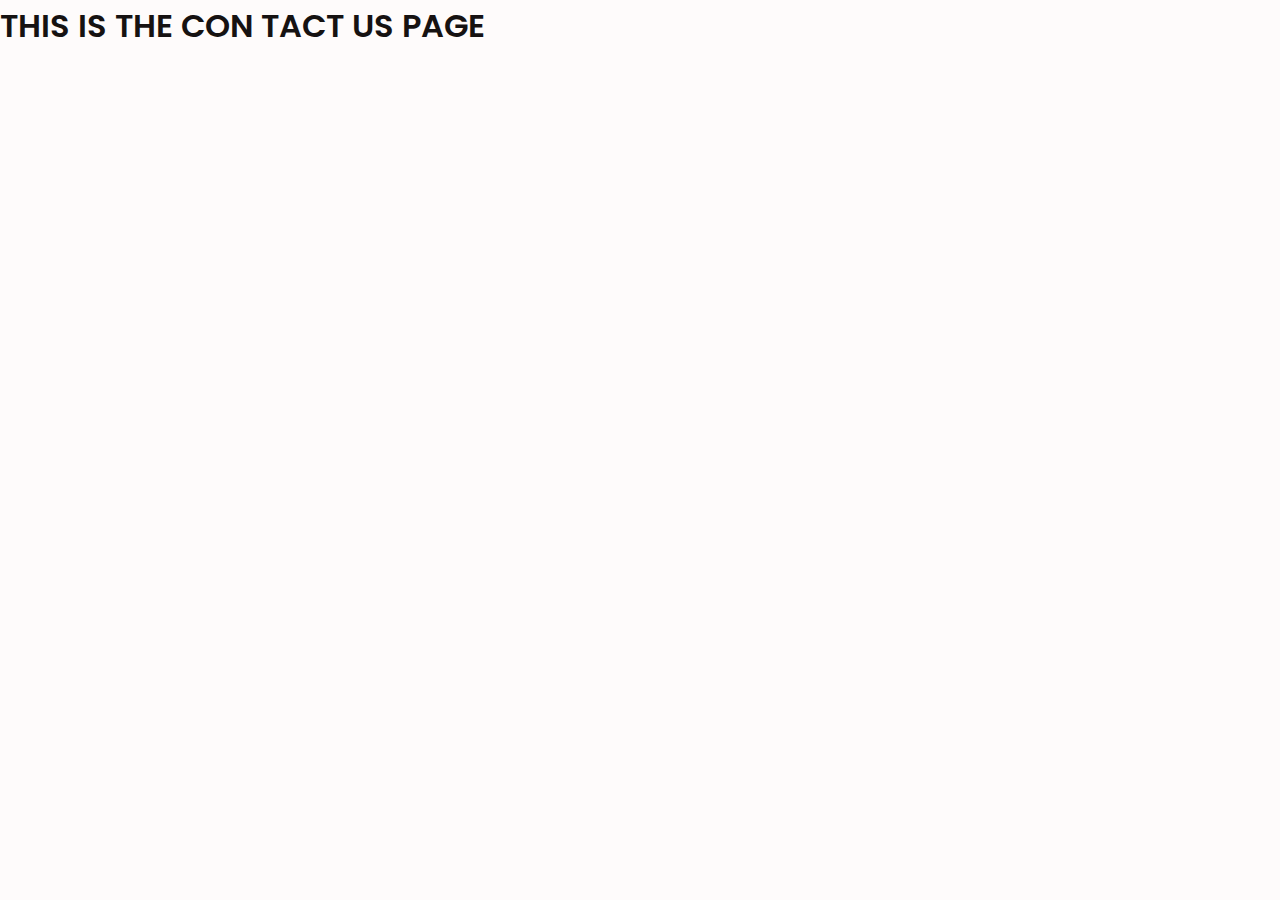
<file: IGIT-DUNIYAA/contact_us.html>
<!DOCTYPE html>
<html lang="en">
<head>
    <meta charset="UTF-8">
    <meta http-equiv="X-UA-Compatible" content="IE=edge">
    <meta name="viewport" content="width=device-width, initial-scale=1.0">
    <!--========== BOX ICONS ==========-->
    <link href='https://unpkg.com/boxicons@2.0.7/css/boxicons.min.css' rel='stylesheet'>

    <!--========== CSS ==========-->
    <link rel="stylesheet" href="assets/css/styles.css">
    <title>contact_us</title>
</head>
<body>
    <h1>THIS IS THE CON TACT US PAGE</h1>
</body>
</html>
</file>
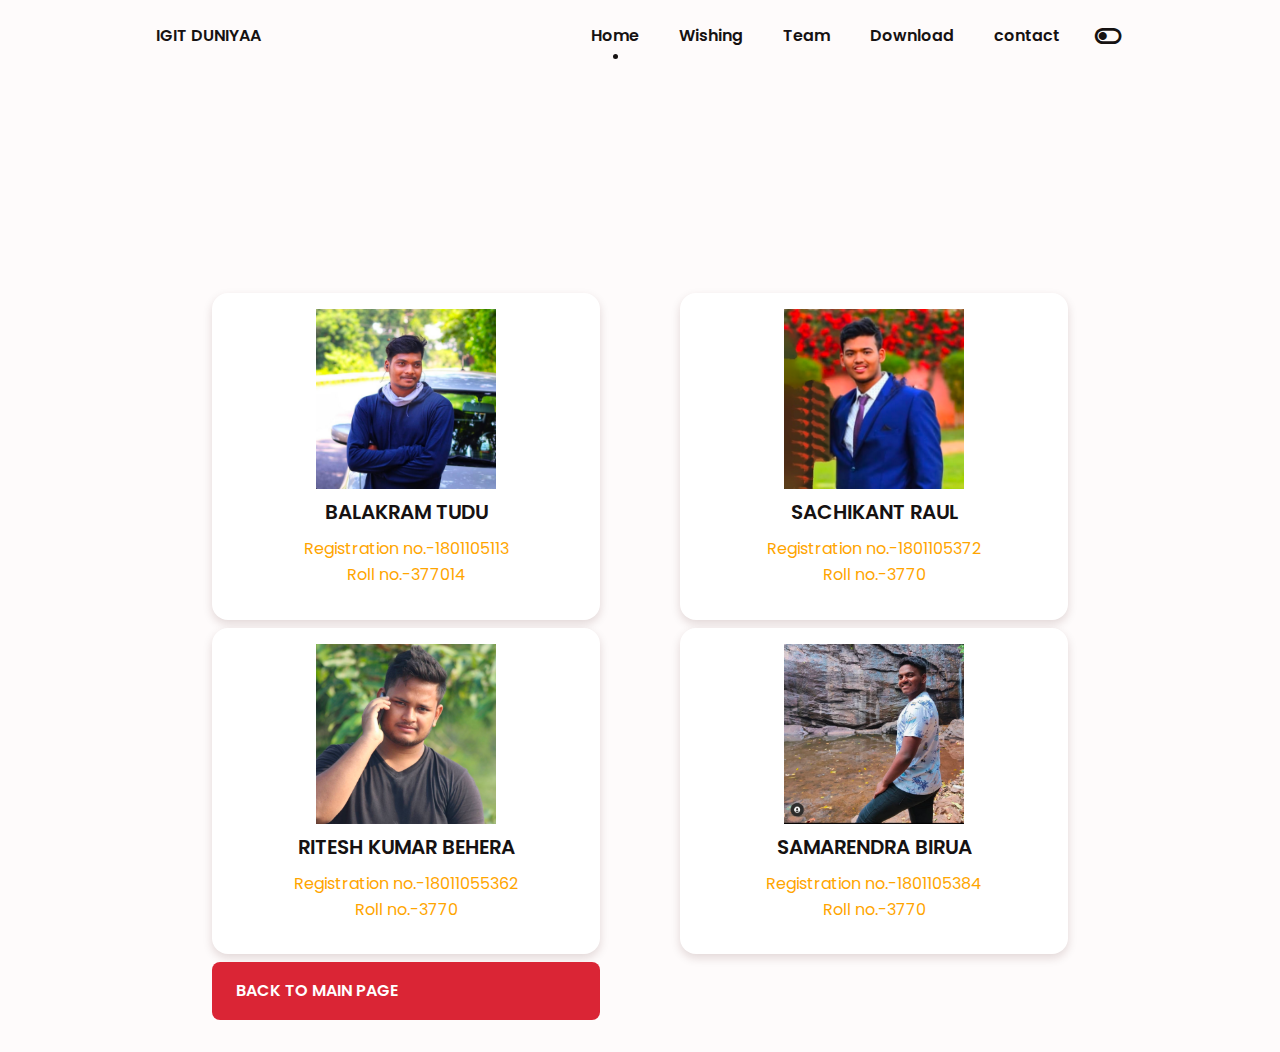
<file: IGIT-DUNIYAA/nnmn.html>
<!DOCTYPE html>
<html lang="en">
<head>
    <meta charset="UTF-8">
    <meta http-equiv="X-UA-Compatible" content="IE=edge">
    <meta name="viewport" content="width=device-width, initial-scale=1.0">
    <!--========== BOX ICONS ==========-->
    <link href='https://unpkg.com/boxicons@2.0.7/css/boxicons.min.css' rel='stylesheet'>

    <!--========== CSS ==========-->
    <link rel="stylesheet" href="assets/css/styles.css">
    <title>About Us Page</title>
</head>
<body>
       <!--========== SCROLL TOP ==========-->
       <a href="#" class="scrolltop" id="scroll-top">
        <i class='bx bx-up-arrow-alt scrolltop__icon'></i>
    </a>
    <div class="container">
        <!--========== HEADER ==========-->
        <header class="l-header" id="header">
            <nav class="nav bd-container">
                <a href="#" class="nav__logo">IGIT DUNIYAA</a>

                <div class="nav__menu" id="nav-menu">
                    <ul class="nav__list">
                        <li class="nav__item"><a href="#home" class="nav__link active-link">Home</a></li>
                        <li class="nav__item"><a href="#share" class="nav__link">Wishing</a></li>
                        <li class="nav__item"><a href="#decoration" class="nav__link">Team</a></li>
                        <li class="nav__item"><a href="#accessory" class="nav__link">Download</a></li>
                        <li class="nav__item"><a href="#contact" class="nav__link">contact</a></li>

                        <li><i class='bx bx-toggle-left change-theme' id="theme-button"></i></li>
                    </ul>
                </div>

                <div class="nav__toggle" id="nav-toggle">
                    <i class='bx bx-grid-alt'></i>
                </div>
            </nav>
        </header>

        <main class="l-main">
         <!--========== ABOUT US ==========-->
         <section class="decoration section bd-container" id="decoration">
            <h2 class="section-title"> <br></h2>
            <div class="home__container bd-container bd-grid">
                <div class="decoration__data">
                    <img src="assets/img/decoration1.png" alt="" class="decoration__img">
                    <h3 class="decoration__title">BALAKRAM TUDU</h3>
                    <a href="about_us.html" class="decoration__container">Registration no.-1801105113 <br>Roll no.-377014</a>
                </div>

                <div class="decoration__data">
                    <img src="assets/img/decoration2.png" alt="" class="decoration__img">
                    <h3 class="decoration__title">SACHIKANT RAUL</h3>
                    <a href="about_us.html" class="decoration__container">Registration no.-1801105372<br>Roll no.-3770</a>
                </div>

                <div class="decoration__data">
                    <img src="assets/img/decoration3.png" alt="" class="decoration__img">
                    <h3 class="decoration__title">RITESH KUMAR BEHERA</h3>
                    <a href="about_us.html" class="decoration__container">Registration no.-18011055362<br>Roll no.-3770</a>
                </div>

                <div class="decoration__data">
                    <img src="assets/img/decoration4.png" alt="" class="decoration__img">
                    <h3 class="decoration__title">SAMARENDRA BIRUA</h3>
                    <a href="about_us.html" class="decoration__container">Registration no.-1801105384<br>Roll no.-3770</a>
                </div>
                
            <a href="index.html" class="button" >BACK TO MAIN PAGE</a>
            </div>
           
        </section>
     
        </div>
        
    </div>

     
</body>
</html>
</file>
<file: IGIT-DUNIYAA/assets/css/styles.css>
/*===== GOOGLE FONTS =====*/
@import url('https://fonts.googleapis.com/css2?family=Poppins:wght@400;600;700&display=swap');

/*===== VARIABLES CSS =====*/
:root {
  --header-height: 3rem;

  /*========== Colors ==========*/
  --first-color: #DA2535;
  --first-color-alt: #C42130;
  --first-color-send: #DE3B49;
  --title-color: #161212;
  --little-color: 	#FFA500;
  --text-color: #5B5757;
  --text-color-light: #8F8A8A;
  --body-color: #FEFBFB;
  --container-color: #FFF;

  /*========== Font and typography ==========*/
  --body-font: 'Poppins', sans-serif;
  --biggest-font-size: 2rem;
  --h2-font-size: 1.25rem;
  --h3-font-size: 1.125rem;
  --normal-font-size: .938rem;
  --small-font-size: .813rem;

  /*========== Font weight ==========*/
  --font-semi-bold: 600;
  --font-bold: 700;

  /*========== Margenes ==========*/
  --mb-1: .5rem;
  --mb-2: 1rem;
  --mb-3: 1.5rem;
  --mb-4: 2rem;
  --mb-5: 2.5rem;
  --mb-6: 3rem;
  /*========== z index ==========*/

  --z-tooltip: 10;
  --z-fixed: 100;
}

@media screen and (min-width: 968px){
  :root{
    --biggest-font-size: 3rem;
    --h2-font-size: 1.75rem;
    --h3-font-size: 1.25rem;
    --normal-font-size: 1rem;
    --small-font-size: .875rem;
  }
}

/*========== BASE ==========*/
*,::before,::after{
  box-sizing: border-box;
}

html{
  scroll-behavior: smooth;
}

/*========== Variables Dark theme ==========*/
body.dark-theme{
  --first-color-send: #161212;
  --title-color: #F3F1F1;
  --text-color: #D1C7C8;
  --body-color: #251D1E;
  --container-color: #302728;
}

/*========== Button Dark/Light ==========*/
.change-theme{
  position: absolute;
  right: 1.5rem;
  top: 2.2rem;
  display: flex;
  color: var(--title-color);
  font-size: 2rem;
  cursor: pointer;
}

body{
  margin: var(--header-height) 0 0 0;
  font-family: var(--body-font);
  font-size: var(--normal-font-size);
  background-color: var(--body-color);
  color: var(--text-color);
  line-height: 1.6;
}

h1,h2,h3,ul,p{
  margin: 0;
}

h1,h2,h3{
  font-weight: var(--font-semi-bold);
  color: var(--title-color);
}

ul{
  padding: 0;
  list-style: none;
}

a{
  text-decoration: none;
}

img{
  max-width: 100%;
  height: auto;
}

/*========== CLASS CSS ==========*/
.section{
  padding: 4rem 0 2rem;
}

.section-title, .section-title-center{
  font-size: var(--h2-font-size);
  color: var(--title-color);
  text-align: center;
  margin-bottom: var(--mb-3);
}

/*========== LAYOUT ==========*/
.l-main{
  overflow: hidden;
}

.bd-container{

  max-width: 968px;
  width: calc(100% - 3rem);
  margin-left: var(--mb-3);
  margin-right: var(--mb-3);
}

.bd-grid{
  display: grid;
  gap: 1.5rem;
}

.l-header{
  width: 100%;
  position: fixed;
  top: 0;
  left: 0;
  z-index: var(--z-fixed);
  background-color: var(--body-color);
}

/*========== NAV ==========*/
.nav{
  height: var(--header-height);
  display: flex;
  justify-content: space-between;
  align-items: center;
}

@media screen and (max-width: 768px){
  .nav__menu{
    position: fixed;
    top: -100%;
    left: 0;
    right: 0;
    width: 90%;
    margin: 0 auto;
    padding: 2.5rem 0 0;
    text-align: center;
    background-color: var(--body-color);
    transition: .5s;
    box-shadow: 5 5 4px rgba(231, 24, 24, 0.1);
    border-radius: 2rem;
    z-index: var(--z-fixed);
  }
}

.nav__item{
  margin-bottom: var(--mb-3);
}

.nav__link, .nav__logo, .nav__toggle{
  color: var(--title-color);
  font-weight: var(--font-semi-bold);
}

.nav__logo:hover{
  color: var(--first-color);
}

.nav__link{
  transition: .3s;
}

.nav__link:hover{
  color:#DA2535;
  border-bottom:3px solid #FFA500;
}

.nav__toggle{
  font-size: 1.3rem;
  cursor: pointer;
}

/* Show menu */
.show-menu{
  top: calc(var(--header-height) + 1rem);
}

/* Active menu link */
.active-link{
  position: relative;
}

.active-link:hover{
  color: #DA2535;
  border-bottom:3px solid #FFA500;

}
.active-link::before{
  content: '';
  position: absolute;
  bottom: -.75rem;
  left: 45%;
  width: 5px;
  height: 5px;
  background-color: var(--title-color);
  border-radius: 50%;
}


/* Change background header */
.scroll-header{
  box-shadow: 0 1px 4px rgba(0,0,0,.1);
}

/* Scroll top */
.scrolltop{
  position: fixed;
  right: 1rem;
  bottom: -20%;
  display: flex;
  justify-content: center;
  align-items: center;
  padding: .3rem;
  background: rgba(218,37,53,.5);
  border-radius: .4rem;
  z-index: var(--z-tooltip);
  transition: .4s;
  visibility: hidden;
}

.scrolltop:hover{
  background-color: var(--first-color);
}

.scrolltop__icon{
  font-size: 1.5rem;
  color: var(--body-color);
}

.show-scroll{
  visibility: visible;
  bottom: 1.5rem;
}

/*========== HOME ==========*/
.home__container{
  row-gap: .5rem;
}

.home__img{
  width: 280px;
  justify-self: center;
}

.home__title{
  font-size: var(--biggest-font-size);
  font-weight: var(--font-bold);
  margin-bottom: var(--mb-2);
}

.home__description{
  margin-bottom: var(--mb-3);
}

/*========== BUTTONS ==========*/
.button{
  display: inline-block;
  background-color: var(--first-color);
  color: #fff;
  padding: 1rem 1.5rem;
  border-radius: .5rem;
  font-weight: var(--font-semi-bold);
  transition: .3s;
}

.button:hover{
  background-color: var(--first-color-alt);
}

.button-link{
  background: none;
  padding: 0;
  color: var(--first-color);
}

.button-link:hover{
  background-color: transparent;
  color: var(--first-color-alt);
}

/*========== SHARE ==========*/
.share__data{
  text-align: center;
}

.share__description{
  margin-bottom: var(--mb-2);
}

.share__img{
  width: 280px;
  justify-self: center;
}

/*========== DECORATION ==========*/
.decoration__container{
  grid-template-columns: repeat(auto-fit, minmax(220px, 1fr));
  color: #FFA500;
}

.decoration__container:hover{
  color:#DA2535;
}


.decoration__data{
  text-align: center;
  padding: 1rem 1rem 2rem;
  background-color: var(--container-color);
  box-shadow: 0 4px 10px rgba(65,11,16,.15);
  border-radius: 1rem;
}

.decoration__data:hover{
  box-shadow: 0 5px 15px rgba(72,146,241,0.829);
}

.decoration__img{
  width: 180px;
}

.decoration__title{
  font-size: var(--h3-font-size);
  margin-bottom: var(--mb-1);
}

/*========== ACCESSORIES ==========*/
.accessory__container{
  grid-template-columns: repeat(2,1fr);
  padding-bottom: 2rem;
}

.accessory__content{
  position: relative;
  display: grid;
  padding: .25rem .75rem .75rem;
  background-color: var(--container-color);
  box-shadow: 0 2px 6px rgba(106, 210, 241, 0.911);
  border-radius: 1rem;
}

.accessory__content:hover{
  box-shadow: 0 5px 15px rgba(243, 0, 24, 0.89);
}

.accessory__img{
  width: 110px;
  justify-self: center;
  margin-bottom: .25rem;
}

.accessory__title, .accessory__category{
  text-align: center;
}

.accessory__title{
  font-size: var(--normal-font-size);
}

.accessory__category{
  font-size: var(--small-font-size);
  margin-bottom: var(--mb-1);
  color: var(--text-color-light);
}

.accessory__preci{
  font-weight: var(--font-semi-bold);
  color: var(--title-color);
}

.accessory__button{
  position: absolute;
  bottom: 0;
  right: 0;
  display: flex;
  font-size: 1.25rem;
  padding: .5rem .625rem;
  border-radius: 1rem 0 1rem 0;
}

/*========== SEND GIFT ==========*/
.send{
  background-color: var(--first-color-send);
}

.send__title, .send__description{
  color: #fff;
}

.send__description{
  text-align: center;
  margin-bottom: var(--mb-4);
}

.send__direction{
  display: flex;
  justify-content: space-between;
  background-color: #fff;
  padding: .5rem;
  border-radius: .5rem;
}

.send__input{
  width: 70%;
  outline: none;
  border: none;
  font-size: var(--normal-font-size);
  font-family: var(--body-font);
}

.send__input::placeholder{
  font-family: var(--body-font);
}

.send__img{
  width: 280px;
  justify-self: center;
}

/*========== FOOTER ==========*/
.footer__container{
  grid-template-columns: repeat(auto-fit, minmax(220px, 1fr));
}

.footer__logo{
  color: var(--title-color);
}

.footer__title{
  margin-bottom: var(--mb-2);
}

.footer__logo, .footer__title{
  font-size: var(--h3-font-size);
}

.footer__link{
  display: inline-block;
  margin-bottom: .75rem;
  color: var(--text-color);
}

.footer__link:hover{
  color: var(--first-color);
}

.footer__social{
  font-size: 1.5rem;
  color: var(--title-color);
  margin-right: var(--mb-3);
}

.footer__social:hover{
  color: var(--first-color);
}

.footer__copy{
  text-align: center;
  font-size: var(--small-font-size);
  color: var(--text-color-light);
  margin-top: 4rem;
}

/*========== MEDIA QUERIES ==========*/

/* For full-screen images on small screens */
@media screen and (max-width: 359px){
  .home__img,
  .share__img,
  .send__img{
    width: 100%;
  }
}

@media screen and (min-width: 576px){
  .home__container,
  .share__container,
  .send__container{
    grid-template-columns: repeat(2,1fr);
    align-items: center;
  }

  .home__container{
    padding: 5rem 0 0;
  }

  .home__img{
    order: 1;
  }

  .section-title-center,
  .share__data,
  .send__description{
    text-align: initial;
  }

  .home__img,
  .share__img,
  .send__img{
    width: 100%;
  }
  
  .share__img{
    order: -1;
  }
}

@media screen and (min-width: 768px){
  body{
    margin: 0;
  }

  .section{
    padding-top: 7rem;
  }

  .nav{
    height: calc(var(--header-height) + 1.5rem);
  }

  .nav__list{
    display: flex;
    align-items: center;
  }

  .nav__item{
    margin-left: var(--mb-5);
    margin-bottom: 0;
  }

  .nav__toggle{
    display: none;
  }

  .change-theme{
    position: initial;
    margin-left: var(--mb-4);
  }

  .home__container{
    padding: 7rem 2rem 0;
  }

  .share__container{
    padding: 0 2rem;
  }

  .accessory__container{
    grid-template-columns: repeat(3,224px);
    justify-content: center;
  }

  .accessory__content{
    padding: .5rem 1.5rem 1.5rem;
  }

  .accessory__img{
    width: 120px;
    margin-bottom: var(--mb-1);
  }

  .accessory__title, .accessory__category{
    text-align: initial;
  }

  .accessory__button{
    padding: .75rem;
  }

  .send{
    background: none;
  }

  .send__container{
    background-color: var(--first-color-send);
    padding: 2rem;
    border-radius: 1.5rem;
  }
}

@media screen and (min-width: 968px){
  .bd-container{
    margin-left: auto;
    margin-right: auto;
  }

  .home__img,
  .share__img,
  .send__img{
    width: 469px;
  }

  .home__container,
  .share__container,
  .send__container{
    column-gap: 5rem;
  }
}

.table{
  position: absolute;
  max-width: 968px;
  width: calc(100% - 3rem);
  margin-left: var(--mb-3);
  margin-right: var(--mb-3);
  display: flex;
  justify-content: center;
  align-items: center;
  background: #060c21;
  margin: auto;
} 

.table:before{
  content: '';
  position: relative;
  top: -2px;
  left: 0px;
  right: 0px;
  bottom: -2px;
  background: #fff;
  z-index: -1;
  
}
.table:after{
  content: '';
  position:absolute;
  top: -2px;
  left: -2px;
  right: -2px;
  bottom: -2px;
  background: #39FF14;
  z-index: -2;
  filter: blur(50px);
 
}

.table .glass{
  position: absolute;

  left: 0;
  width: 50%;
  height: 100%;
  display: block;
  background: rgba(255,255,255,.1);
  pointer-events: none;
}
</file>
